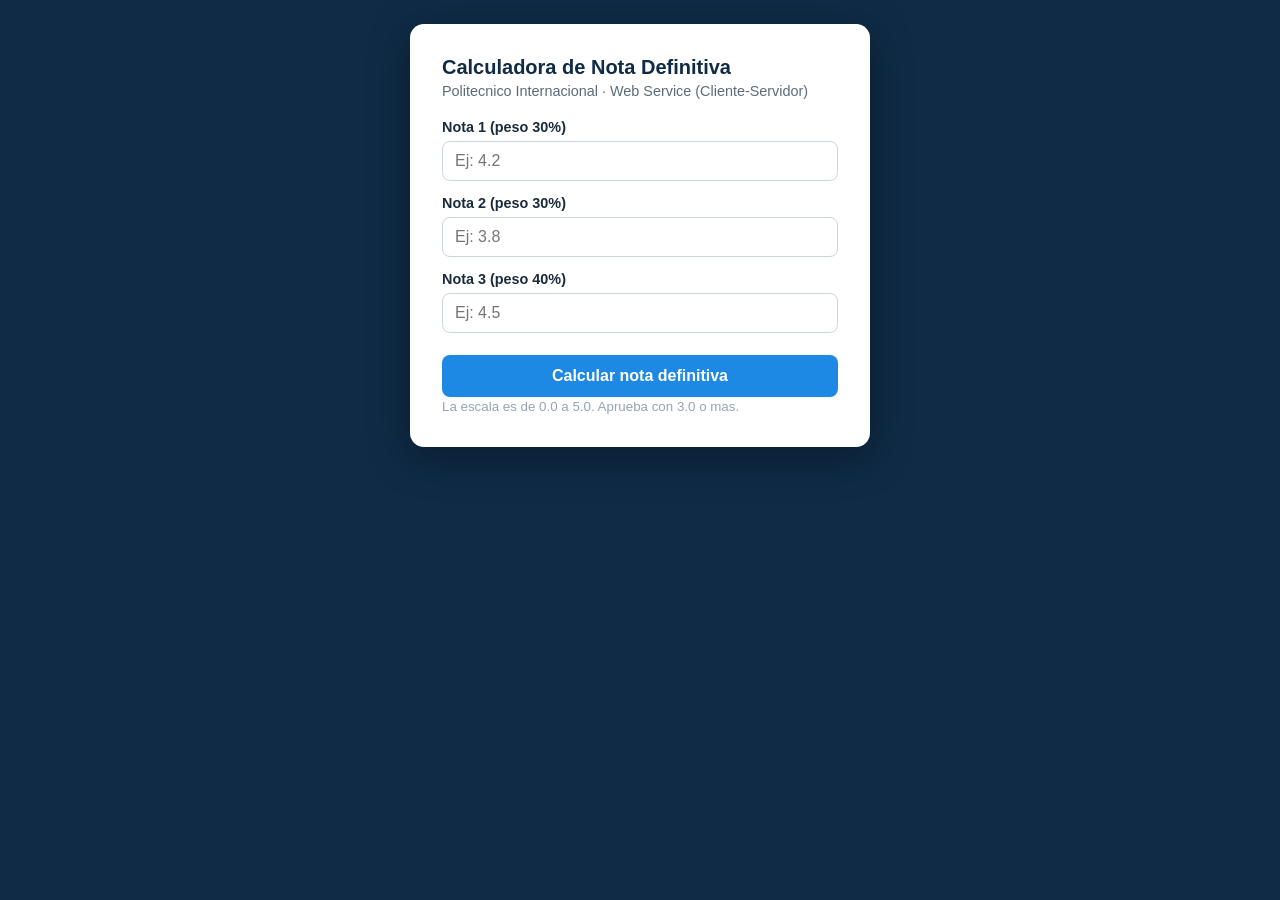
<file: ciclo-6-sistemas-integrados/WebServiceNotas/index.html>
<!DOCTYPE html>
<!--
  ===========================================================================
  PROYECTO CONSTRUIDO POR:
    Soleny Guarin Quintero
    Jeff Alan Paladines Ordonez
    Omar Armando Poveda Mahecha

  Caso de Estudio Integrador - Sistemas Integrados
  Politecnico Internacional - Tecnologia en Desarrollo de Software y
  Aplicativos Moviles. Docente: Leonel Andres Lopez Arias. 2026.

  index.html - Cliente web que consume el servicio definitiva.php
  ===========================================================================
-->
<html lang="es">
<head>
  <meta charset="UTF-8">
  <meta name="viewport" content="width=device-width, initial-scale=1.0">
  <title>Calculadora de Nota Definitiva - Web Service</title>
  <style>
    * { box-sizing: border-box; }
    body {
      font-family: 'Segoe UI', Arial, sans-serif;
      background: #0f2b46;
      color: #1a2b3c;
      margin: 0; padding: 24px;
      display: flex; justify-content: center; align-items: flex-start;
      min-height: 100vh;
    }
    .card {
      background: #fff; border-radius: 14px; padding: 32px;
      width: 100%; max-width: 460px; box-shadow: 0 10px 40px rgba(0,0,0,.35);
    }
    h1 { font-size: 1.25rem; margin: 0 0 4px; color: #0f2b46; }
    p.sub { margin: 0 0 20px; color: #5b6b7b; font-size: .9rem; }
    label { display: block; font-weight: 600; margin: 14px 0 6px; font-size: .9rem; }
    input {
      width: 100%; padding: 10px 12px; border: 1px solid #cbd5e1;
      border-radius: 8px; font-size: 1rem;
    }
    input:focus { outline: 2px solid #1e88e5; border-color: #1e88e5; }
    button {
      margin-top: 22px; width: 100%; padding: 12px; border: 0; cursor: pointer;
      background: #1e88e5; color: #fff; font-size: 1rem; font-weight: 600;
      border-radius: 8px; transition: background .2s;
    }
    button:hover { background: #1565c0; }
    .resultado {
      margin-top: 22px; padding: 16px; border-radius: 8px; display: none;
      font-size: .95rem; line-height: 1.5;
    }
    .ok    { background: #e7f6ec; border: 1px solid #34a853; color: #1e7e34; }
    .error { background: #fdecea; border: 1px solid #d93025; color: #a50e0e; }
    .nota-grande { font-size: 2rem; font-weight: 700; display: block; margin: 4px 0; }
    ul { margin: 8px 0 0; padding-left: 18px; }
    pre {
      background: #f1f5f9; padding: 10px; border-radius: 6px; margin-top: 14px;
      font-size: .8rem; overflow-x: auto; color: #334155;
    }
    small { color: #94a3b8; }
    .url-usada {
      margin-top: 12px; padding: 8px 10px; border-radius: 6px;
      background: #eef2f7; color: #334155; font-family: monospace;
      font-size: .75rem; word-break: break-all;
    }
  </style>
</head>
<body>
  <div class="card">
    <h1>Calculadora de Nota Definitiva</h1>
    <p class="sub">Politecnico Internacional &middot; Web Service (Cliente-Servidor)</p>

    <label for="nota1">Nota 1 (peso 30%)</label>
    <input type="text" id="nota1" placeholder="Ej: 4.2" inputmode="decimal">

    <label for="nota2">Nota 2 (peso 30%)</label>
    <input type="text" id="nota2" placeholder="Ej: 3.8" inputmode="decimal">

    <label for="nota3">Nota 3 (peso 40%)</label>
    <input type="text" id="nota3" placeholder="Ej: 4.5" inputmode="decimal">

    <button onclick="calcular()">Calcular nota definitiva</button>

    <div id="resultado" class="resultado"></div>
    <small>La escala es de 0.0 a 5.0. Aprueba con 3.0 o mas.</small>
  </div>

  <script>
    // URL del web service. Si abres este archivo dentro de htdocs (XAMPP),
    // la ruta relativa "definitiva.php" funciona directamente.
    const ENDPOINT = 'definitiva.php';

    async function calcular() {
      const n1 = document.getElementById('nota1').value;
      const n2 = document.getElementById('nota2').value;
      const n3 = document.getElementById('nota3').value;
      const caja = document.getElementById('resultado');

      // Construimos la URL con los parametros (encodeURIComponent es buena practica).
      const url = `${ENDPOINT}?nota1=${encodeURIComponent(n1)}`
                + `&nota2=${encodeURIComponent(n2)}`
                + `&nota3=${encodeURIComponent(n3)}`;

      // Mostramos la URL consultada para evidenciar que el servicio se invoca
      // pasando las notas como parametros, tal como lo pide el caso de estudio.
      const urlConsultada = `<div class="url-usada">GET ${url}</div>`;

      try {
        const resp = await fetch(url);
        const data = await resp.json();
        caja.style.display = 'block';

        if (data.estado === 'correcto') {
          caja.className = 'resultado ok';
          caja.innerHTML =
            `Nota definitiva:
             <span class="nota-grande">${data.definitiva}</span>
             <strong>${data.aprobo ? 'APROBADO' : 'REPROBADO'}</strong>`
            + urlConsultada
            + `<pre>${JSON.stringify(data, null, 2)}</pre>`;
        } else {
          caja.className = 'resultado error';
          const lista = (data.errores || [data.mensaje])
                          .map(e => `<li>${e}</li>`).join('');
          caja.innerHTML = `<strong>${data.mensaje}</strong><ul>${lista}</ul>`
                         + urlConsultada
                         + `<pre>${JSON.stringify(data, null, 2)}</pre>`;
        }
      } catch (err) {
        caja.style.display = 'block';
        caja.className = 'resultado error';
        caja.innerHTML = '<strong>No se pudo conectar con el servicio.</strong>'
                       + '<br>Verifica que Apache/XAMPP este encendido y la ruta sea correcta.';
      }
    }
  </script>
</body>
</html>
</file>
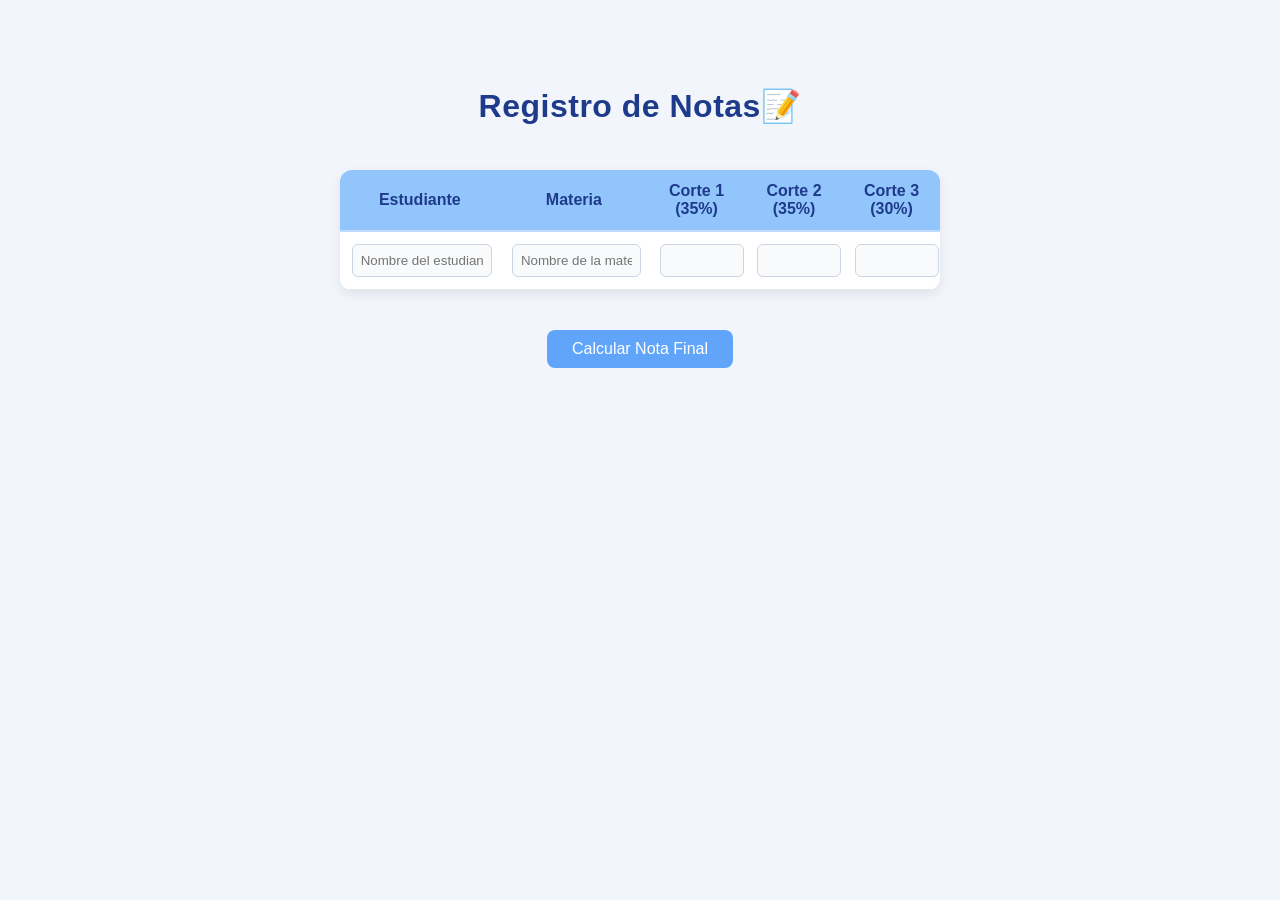
<file: ciclo-4-programacion-ii/ServletCalculoNota/src/main/webapp/index.html>
<!DOCTYPE html>
<html lang="es">
<head>
    <meta charset="UTF-8">
    <title>Registro de Notas - JSP/Servlet</title>
    <link rel="stylesheet" href="css/styles.css">
</head>
<body>
    <h2>Registro de Notas📝</h2>

    <form action="CalcularNota" method="post">
        <table>
            <tr>
                <th>Estudiante</th>
                <th>Materia</th>
                <th>Corte 1 (35%)</th>
                <th>Corte 2 (35%)</th>
                <th>Corte 3 (30%)</th>
            </tr>
            <tr>
                <td><input type="text" name="estudiante" placeholder="Nombre del estudiante" required></td>
                <td><input type="text" name="materia" placeholder="Nombre de la materia" required></td>
                <td><input type="number" name="corte1" min="0" max="5" step="0.1" required></td>
                <td><input type="number" name="corte2" min="0" max="5" step="0.1" required></td>
                <td><input type="number" name="corte3" min="0" max="5" step="0.1" required></td>
            </tr>
        </table>

        <input type="submit" value="Calcular Nota Final">
    </form>
</body>
</html>
</file>
<file: ciclo-4-programacion-ii/ServletCalculoNota/src/main/webapp/css/styles.css>
/* Fondo general */
body {
    font-family: 'Segoe UI', Tahoma, sans-serif;
    background-color: #f2f6fc;
    display: flex;
    flex-direction: column;
    align-items: center;
    margin: 0;
    padding-top: 60px;
}

/* Título principal */
h2 {
    color: #1e3a8a;
    text-align: center;
    font-size: 2em;
    margin-bottom: 25px;
    letter-spacing: 0.5px;
}

/* Tabla */
table {
    border-collapse: collapse;
    margin: 20px auto;
    width: 75%;
    background-color: #ffffff;
    border-radius: 12px;
    overflow: hidden;
    box-shadow: 0 4px 12px rgba(0, 0, 0, 0.08);
}

/* Encabezados */
th {
    background-color: #93c5fd;
    color: #1e3a8a;
    padding: 12px;
    font-weight: 600;
    border-bottom: 2px solid #bfdbfe;
}

/* Celdas */
td {
    text-align: center;
    padding: 12px;
    border-bottom: 1px solid #e5e7eb;
}

/* Inputs */
input[type="text"], input[type="number"] {
    width: 90%;
    padding: 8px;
    text-align: center;
    border: 1px solid #cbd5e1;
    border-radius: 6px;
    background-color: #f8fafc;
    transition: all 0.2s ease-in-out;
}

input[type="text"]:focus, input[type="number"]:focus {
    outline: none;
    border-color: #60a5fa;
    box-shadow: 0 0 5px rgba(96, 165, 250, 0.5);
}

/* Botón Calcular Nota*/
input[type="submit"] {
    background-color: #60a5fa;
    color: white;
    border: none;
    padding: 10px 25px;
    margin-top: 20px;
    border-radius: 8px;
    font-size: 1em;
    cursor: pointer;
    transition: background-color 0.3s ease, transform 0.1s ease;
}

input[type="submit"]:hover {
    background-color: #3b82f6; 
    transform: scale(1.03);
}

/* Centrado del formulario */
form {
    text-align: center;
}

/* Efecto de elevación general */
table:hover {
    box-shadow: 0 6px 16px rgba(0, 0, 0, 0.12);
}

/* --- Estilo para el mensaje de resultado --- */
.resultado {
    margin-top: 20px;
    text-align: center;
}

.aprobado {
    color: #2e7d32; 
    background-color: #e8f5e9; 
    font-weight: bold;
    padding: 10px 20px;
    border-radius: 10px;
    display: inline-block;
}

.reprobado {
    color: #c62828; 
    background-color: #ffebee;
    font-weight: bold;
    padding: 10px 20px;
    border-radius: 10px;
    display: inline-block;
}
</file>
